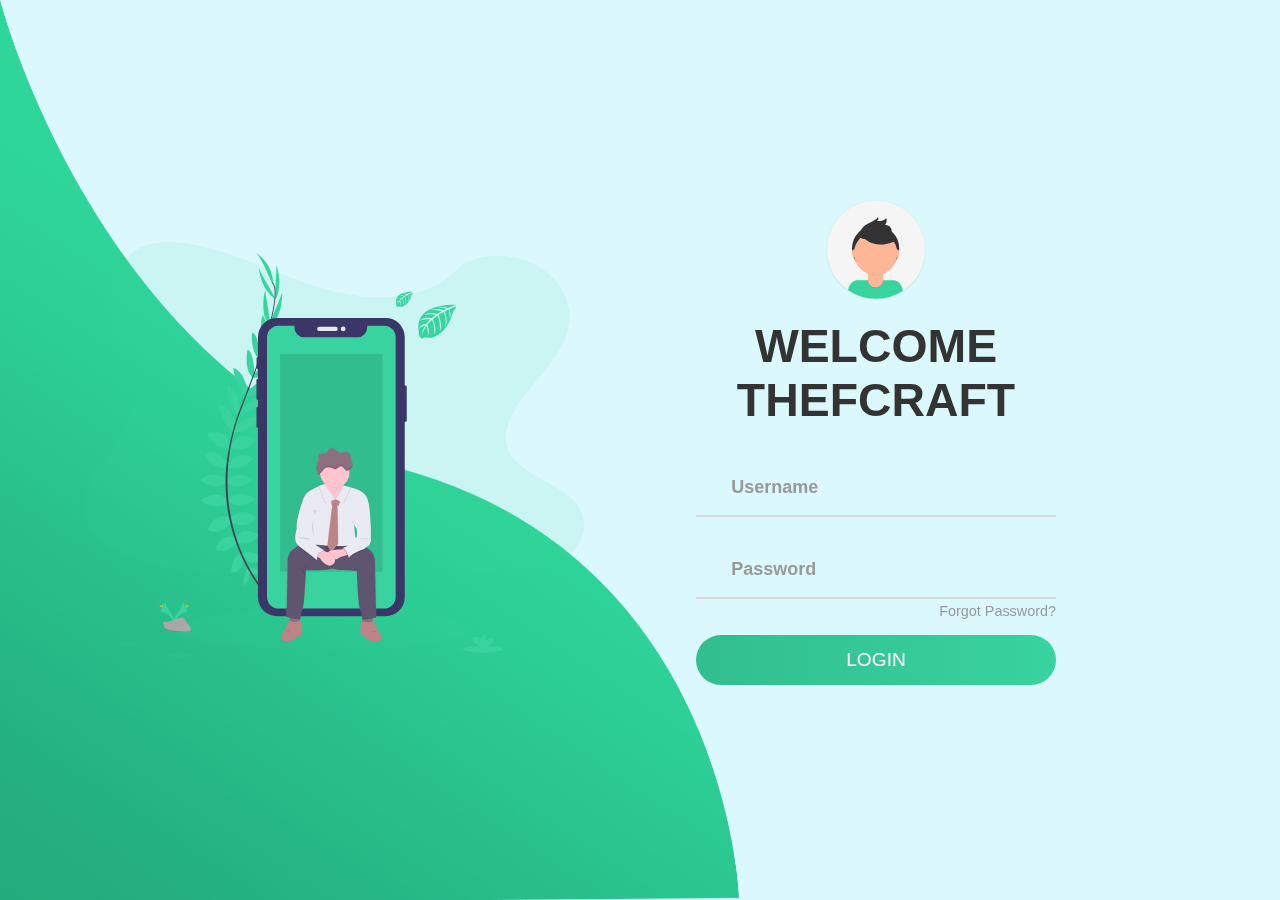
<file: index.html>
<!DOCTYPE html>
<html>
<head>
	<title>Login</title>
	<script src="js/fontawesome.js"></script>
	<meta name="viewport" content="width=device-width, initial-scale=1">

	<script src="gui-js/main.js"></script>
	<script src="files.js"></script>
	<meta charset="UTF-8">
</head>

<body id="body" class="background-color">
	<img class="wave" src="img/wave.png">
	<div class="container">
		
	<link rel="stylesheet" type="text/css" href="css/style.css">	
		<div class="img"> <img src="img/bg.svg"> </div>
		<div class="login-content">
			<form action="index.html">
				<img src="img/avatar.svg">
				<h2 class="title">Welcome ThefCraft</h2>
				<br><h4 id="text"></h4>
           		<div class="input-div one">
           		   <div class="i">
           		   		<i class="fas fa-user"></i>
           		   </div>
           		   <div class="div">
           		   		<h5>Username</h5>
           		   		<input type="text" class="input", id="login_username">
           		   </div>
           		</div>
           		<div class="input-div pass">
           		   <div class="i"> 
           		    	<i class="fas fa-lock"></i>
           		   </div>
           		   <div class="div">
           		    	<h5>Password</h5>
           		    	<input type="password" class="input", id="login_password">
            	   </div>
            	</div>
            	<a href="Forget_password.html">Forgot Password?</a>
				<button type="button" class="btn" id="login_submit_btn">Login</button>
            </form>
        </div>
    </div>
    <script type="text/javascript" src="js/main.js"></script>

</body>
</html>
</file>
<file: css/style.css>
*{
	padding: 0;
	margin: 0;
	box-sizing: border-box;
}

body{
    font-family: 'Poppins', sans-serif;
    overflow: hidden;
}
.background-color{
	background-color: #DBF9FC;
}
.wave{
	position: fixed;
	bottom: 0;
	left: 0;
	height: 100%;
	z-index: -1;
}

.container{
    width: 100vw;
    height: 100vh;
    display: grid;
    grid-template-columns: repeat(2, 1fr);
    grid-gap :7rem;
    padding: 0 2rem;
}

.img{
	display: flex;
	justify-content: flex-end;
	align-items: center;
}

.login-content{
	display: flex;
	justify-content: flex-start;
	align-items: center;
	text-align: center;
}

.img img{
	width: 500px;
}

form{
	width: 360px;
}

.login-content img{
    height: 100px;
}

.login-content h2{
	margin: 15px 0;
	color: #333;
	text-transform: uppercase;
	font-size: 2.9rem;
}

.login-content .input-div{
	position: relative;
    display: grid;
    grid-template-columns: 7% 93%;
    margin: 25px 0;
    padding: 5px 0;
    border-bottom: 2px solid #d9d9d9;
}

.login-content .input-div.one{
	margin-top: 0;
}

.i{
	color: #d9d9d9;
	display: flex;
	justify-content: center;
	align-items: center;
}

.i i{
	transition: .3s;
}

.input-div > div{
    position: relative;
	height: 45px;
}

.input-div > div > h5{
	position: absolute;
	left: 10px;
	top: 50%;
	transform: translateY(-50%);
	color: #999;
	font-size: 18px;
	transition: .3s;
}

.input-div:before, .input-div:after{
	content: '';
	position: absolute;
	bottom: -2px;
	width: 0%;
	height: 2px;
	background-color: #38d39f;
	transition: .4s;
}

.input-div:before{
	right: 50%;
}

.input-div:after{
	left: 50%;
}

.input-div.focus:before, .input-div.focus:after{
	width: 50%;
}

.input-div.focus > div > h5{
	top: -5px;
	font-size: 15px;
}

.input-div.focus > .i > i{
	color: #38d39f;
}

.input-div > div > input{
	position: absolute;
	left: 0;
	top: 0;
	width: 100%;
	height: 100%;
	border: none;
	outline: none;
	background: none;
	padding: 0.5rem 0.7rem;
	font-size: 1.2rem;
	color: #555;
	font-family: 'poppins', sans-serif;
}

.input-div.pass{
	margin-bottom: 4px;
}

a{
	display: block;
	text-align: right;
	text-decoration: none;
	color: #999;
	font-size: 0.9rem;
	transition: .3s;
}

a:hover{
	color: #38d39f;
}

.btn{
	display: block;
	width: 100%;
	height: 50px;
	border-radius: 25px;
	outline: none;
	border: none;
	background-image: linear-gradient(to right, #32be8f, #38d39f, #32be8f);
	background-size: 200%;
	font-size: 1.2rem;
	color: #fff;
	font-family: 'Poppins', sans-serif;
	text-transform: uppercase;
	margin: 1rem 0;
	cursor: pointer;
	transition: .5s;
}
.btn:hover{
	background-position: right;
}


@media screen and (max-width: 1050px){
	.container{
		grid-gap: 5rem;
	}
}

@media screen and (max-width: 1000px){
	form{
		width: 290px;
	}

	.login-content h2{
        font-size: 2.4rem;
        margin: 8px 0;
	}

	.img img{
		width: 400px;
	}
}

@media screen and (max-width: 900px){
	.container{
		grid-template-columns: 1fr;
	}

	.img{
		display: none;
	}

	.wave{
		display: none;
	}

	.login-content{
		justify-content: center;
	}
}
</file>
